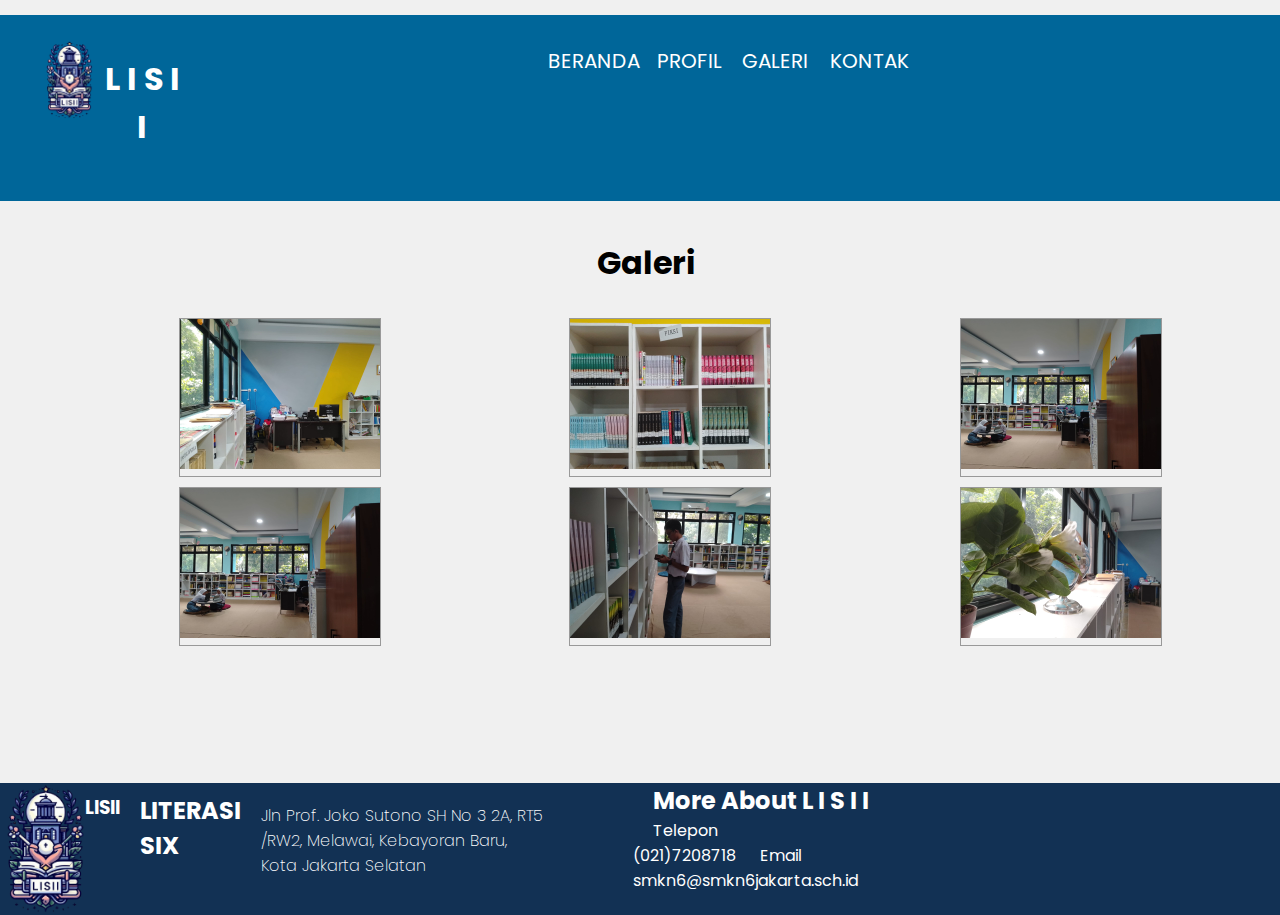
<file: UKK_MuhammadAkhdan/galeri.html>
<!DOCTYPE html>
<html lang="en">
<head>
    <meta charset="UTF-8">
    <meta name="viewport" content="width=device-width, initial-scale=1.0">
    <title>L I S I I</title>
    <link rel="shortcut icon" typee="x-icon" href="IMG-20241118-WA0001-removebg-preview.png">
    <link rel="stylesheet" href="Galeri.css">
    <link rel="preconnect" href="https://fonts.googleapis.com">
<link rel="preconnect" href="https://fonts.gstatic.com" crossorigin>
<link href="https://fonts.googleapis.com/css2?family=Poppins:ital,wght@0,100;0,200;0,300;0,400;0,500;0,600;0,700;0,800;0,900;1,100;1,200;1,300;1,400;1,500;1,600;1,700;1,800;1,900&display=swap" rel="stylesheet">

</head>
<body>
    
    <header>
        <div class="all-head">
            <img src="img/IMG-20241118-WA0001-removebg-preview.png" class="logo">
            <h1 class="lisii">L I S I I</h1>
            <div class="list-head">
                <ul>
                    <a href="index.html"><li>BERANDA</li></a>
                    <a href="profile.html"><li>PROFIL</li></a>
                    <a href="galeri.html"><li>GALERI</li></a>
                    <a href="kontak.html"><li>KONTAK</li></a>
                </ul>
            </div>
        </div>
    </header>

    <h1>Galeri</h1>

    <div class="foto">
      <div class="galer">
        <a target="_blank" href="PERPUS1.jpeg">
          <img src="img/PERPUS1.jpeg" alt="perpus1" width="200">
        </a>
      </div>
      
      <div class="galer">
      <a target="_blank" href="PERPUS4.jpeg">
        <img src="img/PERPUS4.jpeg" alt="perpus4" width="200">
      </a>
    </div>
    
    <div class="galer">
      <a target="_blank" href="PERPUS6.jpeg">
        <img src="img/PERPUS6.jpeg" alt="perpus4" width="200">
      </a>
    </div>
    
    <div class="galer">
      <a target="_blank" href="PERPUS6.jpeg">
        <img src="img/PERPUS6.jpeg" alt="perpus4" width="200">
      </a>
    </div>
    
    <div class="galer">
      <a target="_blank" href="PERPUS5.jpeg">
        <img src="img/PERPUS5.jpeg" alt="perpus5" width="200">
      </a>
    </div>
    
    <div class="galer">
      <a target="_blank" href="PERPUS2.jpeg">
        <img src="img/PERPUS2.jpeg" alt="perpus2" width="200">
      </a>
    </div>
  </div>

    <footer>
      <div class="logo-footer">
          <img src="img/IMG-20241118-WA0001-removebg-preview.png" class="logofooter">
          <div class="logotitle2">
              <h3 id="lainnya">LISII</h3>
              <h2>LITERASI<br>SIX</h2>
              <h4>Jln Prof. Joko Sutono SH No 3 2A, RT5<br>/RW2, Melawai, Kebayoran Baru,<br> Kota Jakarta Selatan</h4>
          </div> 
      <div class="row2">
              <h2 class="h2footer">More About L I S I I</h2>
              <a href="(021)7208718">Telepon <br>(021)7208718</a>
              <a href="smkn6@smkn6jakarta.sch.id">Email <br>smkn6@smkn6jakarta.sch.id</a>
      </div>
      </div>
</body>
</html>
</file>
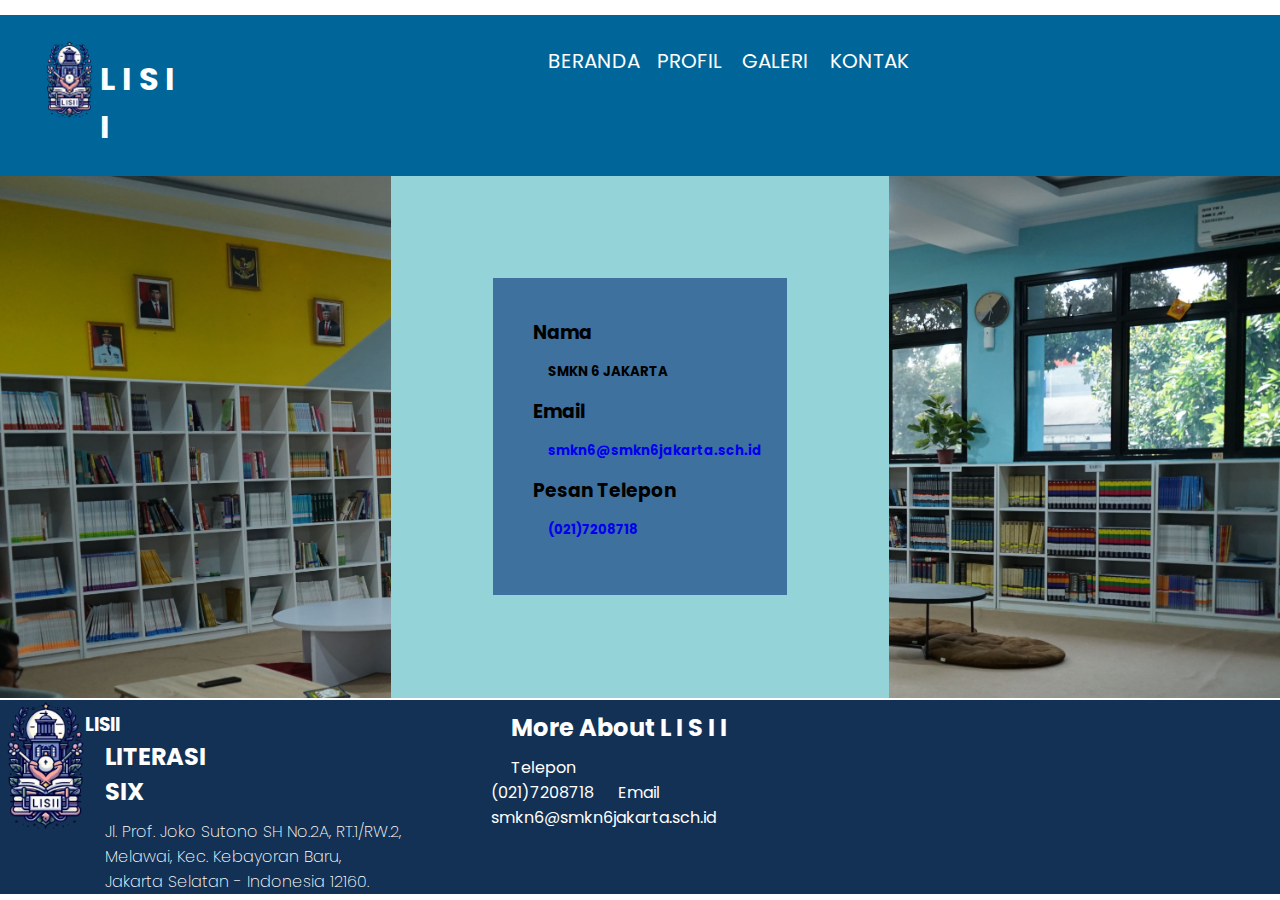
<file: UKK_MuhammadAkhdan/kontak.html>
<!DOCTYPE html>
<html lang="en">
<head>
    <meta charset="UTF-8">
    <meta name="viewport" content="width=device-width, initial-scale=1.0">
    <title>L I S I I</title>
    <link rel="shortcut icon" typee="x-icon" href="IMG-20241118-WA0001-removebg-preview.png">
    <link rel="stylesheet" href="kontak.css">
    <link rel="preconnect" href="https://fonts.googleapis.com">
<link rel="preconnect" href="https://fonts.gstatic.com" crossorigin>
<link href="https://fonts.googleapis.com/css2?family=Poppins:ital,wght@0,100;0,200;0,300;0,400;0,500;0,600;0,700;0,800;0,900;1,100;1,200;1,300;1,400;1,500;1,600;1,700;1,800;1,900&display=swap" rel="stylesheet">

</head>
<body>
    
    <header>
        <div class="all-head">
            <img src="img/IMG-20241118-WA0001-removebg-preview.png" class="logo">
            <h1 class="lisii">L I S I I</h1>
            <div class="list-head">
                <ul>
                    <a href="index.html"><li>BERANDA</li></a>
                    <a href="profile.html"><li>PROFIL</li></a>
                    <a href="galeri.html"><li>GALERI</li></a>
                    <a href="kontak.html"><li>KONTAK</li></a>
                </ul>
            </div>
        </div>
    </header>

    <section>
        <div class="all-open">
            <div class="flex2">
                <div class="text">
                    <h3>Nama</h3>
                    <h5>SMKN 6 JAKARTA</h5>
                    <h3>Email</h3>
                    <a href="smkn6@smkn6jakarta.sch.id"><h5>smkn6@smkn6jakarta.sch.id</h5></a>
                    <h3>Pesan Telepon</h3>
                    <a href="(021)7208718"><h5>(021)7208718</h5></a>
                </div>
            </div>
          </div>
        </div>
    </section>
    <footer>
        <div class="logo-footer">
            <img src="img/IMG-20241118-WA0001-removebg-preview.png" class="logofooter">
            <div class="logotitle2">
                <h3 id="lainnya">LISII</h3>
                <h2>LITERASI<br>SIX</h2>
                <h4>Jl. Prof. Joko Sutono SH No.2A, RT.1/RW.2,<br>
                    Melawai, Kec. Kebayoran Baru,<br>
                    Jakarta Selatan - Indonesia 12160.</h4>
            </div> 
        <div class="row2">
                <h2 class="h2footer">More About L I S I I</h2>
                <a href="(021)7208718">Telepon <br>(021)7208718</a>
                <a href="smkn6@smkn6jakarta.sch.id">Email <br>smkn6@smkn6jakarta.sch.id</a>
        </div>
        </div>

</body>
</html>
</file>
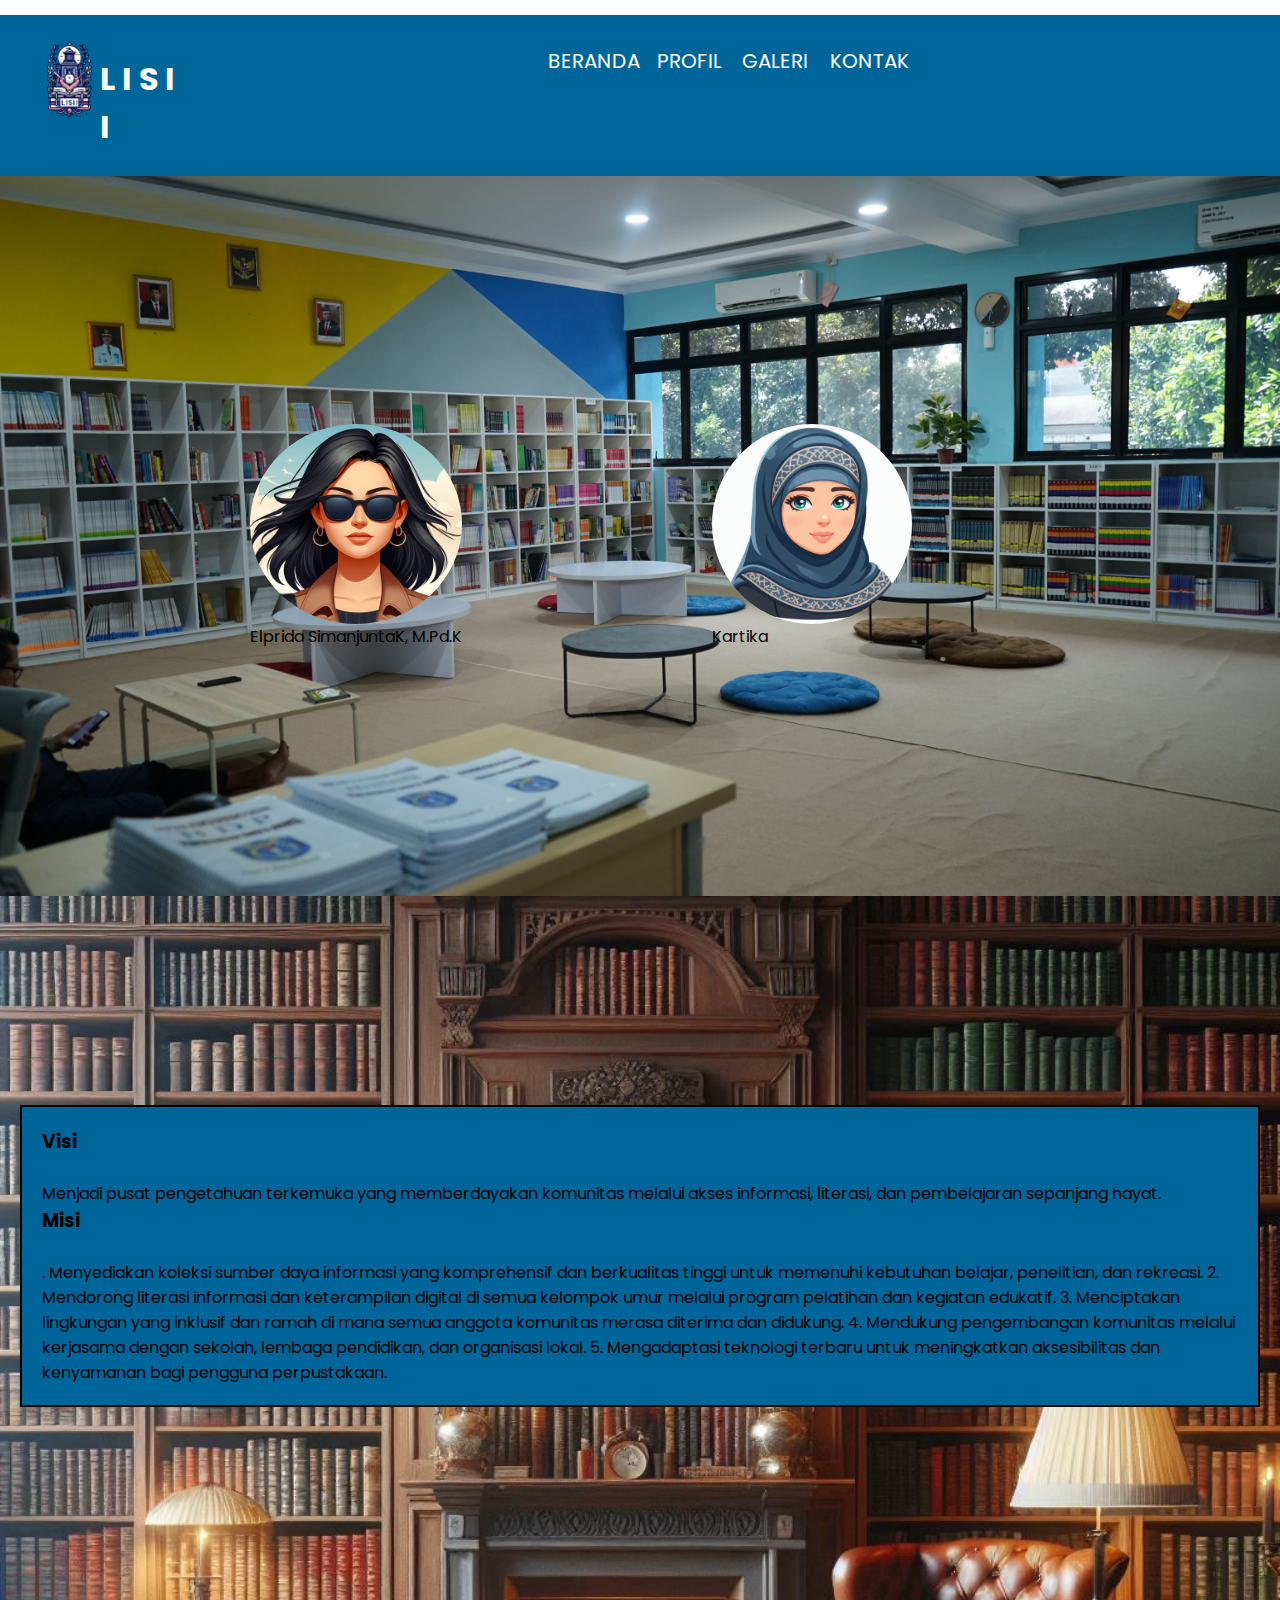
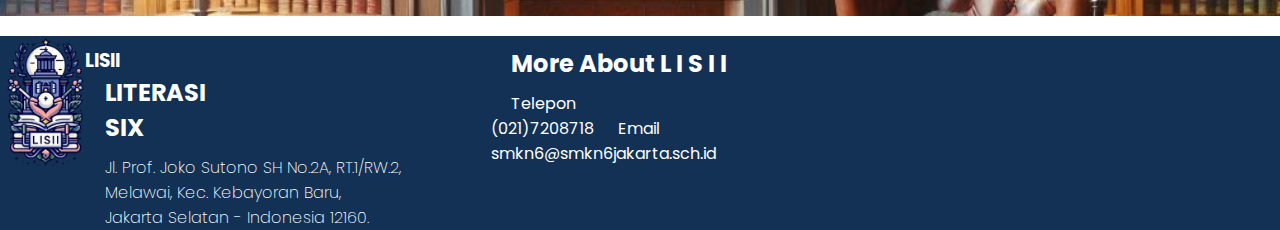
<file: UKK_MuhammadAkhdan/profile.html>
<!DOCTYPE html>
<html lang="en">
<head>
    <meta charset="UTF-8">
    <meta name="viewport" content="width=device-width, initial-scale=1.0">
    <title>L I S I I</title>
    <link rel="shortcut icon" typee="x-icon" href="IMG-20241118-WA0001-removebg-preview.png">
    <link rel="stylesheet" href="profil.css">
    <link rel="preconnect" href="https://fonts.googleapis.com">
<link rel="preconnect" href="https://fonts.gstatic.com" crossorigin>
<link href="https://fonts.googleapis.com/css2?family=Poppins:ital,wght@0,100;0,200;0,300;0,400;0,500;0,600;0,700;0,800;0,900;1,100;1,200;1,300;1,400;1,500;1,600;1,700;1,800;1,900&display=swap" rel="stylesheet">

</head>
<body>
    
    <header>
        <div class="all-head">
            <img src="img/IMG-20241118-WA0001-removebg-preview.png" class="logo">
            <h1 class="lisii">L I S I I</h1>
            <div class="list-head">
                <ul>
                  <a href="index.html"><li>BERANDA</li></a>
                  <a href="profile.html"><li>PROFIL</li></a>
                  <a href="galeri.html"><li>GALERI</li></a>
                  <a href="kontak.html"><li>KONTAK</li></a>
                </ul>
            </div>
        </div>
    </header>

    <section>
        <div class="all-open">
          <div class="pengawas">
            <img src="img/WhatsApp Image 2024-11-28 at 10.27.14.jpeg"><p>Elprida SimanjuntaK, M.Pd.K</p>
           </div>
           <div class="pengawas">
            <img src="img/WhatsApp Image 2024-11-28 at 10.30.05.jpeg" ><p>Kartika</p>
          </div>
        </div>
    </section>

    <section>
      <div class="all-open2">
        <div class="container">
          <div class="container2">
            <h3>Visi</h3><br><p>Menjadi pusat pengetahuan terkemuka yang memberdayakan komunitas melalui akses informasi, literasi, dan pembelajaran sepanjang hayat.</p></div>
          <div class="container3"></div>  
            <h3>Misi</h3><br><p>. Menyediakan koleksi sumber daya informasi yang komprehensif dan berkualitas tinggi untuk memenuhi kebutuhan belajar, penelitian, dan rekreasi.

              2. Mendorong literasi informasi dan keterampilan digital di semua kelompok umur melalui program pelatihan dan kegiatan edukatif.
              
              3. Menciptakan lingkungan yang inklusif dan ramah di mana semua anggota komunitas merasa diterima dan didukung.
              
              4. Mendukung pengembangan komunitas melalui kerjasama dengan sekolah, lembaga pendidikan, dan organisasi lokal.
              
              5. Mengadaptasi teknologi terbaru untuk meningkatkan aksesibilitas dan kenyamanan bagi pengguna perpustakaan.</p>
          </div>
        </div>
      </div>
    </section>

    <footer>
      <div class="logo-footer">
          <img src="img/IMG-20241118-WA0001-removebg-preview.png" class="logofooter">
          <div class="logotitle2">
              <h3 id="lainnya">LISII</h3>
              <h2>LITERASI<br>SIX</h2>
              <h4>Jl. Prof. Joko Sutono SH No.2A, RT.1/RW.2,<br>
                Melawai, Kec. Kebayoran Baru,<br>
                Jakarta Selatan - Indonesia 12160.</h4>
          </div> 
      <div class="row2">
              <h2 class="h2footer">More About L I S I I</h2>
              <a href="(021)7208718">Telepon <br>(021)7208718</a>
              <a href="smkn6@smkn6jakarta.sch.id">Email <br>smkn6@smkn6jakarta.sch.id</a>
      </div>
      </div>
</body>
</html>
</file>
<file: UKK_MuhammadAkhdan/Galeri.css>
*{
    margin: 0;
    padding: 0;
    font-family: "Poppins", sans-serif;
    text-decoration: none;
}

.all-head{
    display: flex;
    margin-top: 15px;
    background-color: #006699;
    padding: 25px;
    color: white;
}

.list-head{
    justify-content: center;
    margin: 0.5% 28% auto;
}

.list-head ul{
    display: flex;
    list-style: none;
    font-size: 20px;
}

.list-head ul a {
    color: white;
    margin-left: 10px;
    margin-right: 10px;
}

.list-head li{
    margin-left: 10%;
}

.all-open{
    background-image: url(perpussss.jpg);
    background-size: cover;
    height: 80vh;
    align-items: center;
    display: flex;
}
.logo {
    font-size: 1.5rem;
    font-weight: bold;
    padding-left: 20px; 
    color: #335338;
    display: flex;
    width: 50px;
    height: 80px;
}

.lisii {
   margin-top: 15px;
   margin-left: 7px;
}

body {
    background-color: #f0f0f0;
}

h1 {
    text-align: center;
    margin-top: 3%;
    margin-left: 1%;
    margin-bottom: 2%;
}

.foto {
    min-height: 50vh;
}

.galer {
    display: inline-block;
    border: 1px solid hsl(0, 0%, 60%);
    margin: 5px;
    margin-left: 14%;
}

.h2-1 {
    background-color: blue;
    border-radius: 10px;
    border: solid black 2px;
    display: flex;
    align-items: center;
    justify-content: center;
    width: 200px;
    height: 30px;
    margin-top: 10px;
}

.h2-1:hover {
    background-color: aqua;
}

.btn-box {
    display: flex;
    justify-content: center;
}

.btn {
    transition: 400ms;
    margin-left: 200px;
    margin-right: 200px;
    margin-top: 30px;
    cursor: pointer;
}

.a-home {
    color: black;
    text-decoration: none;
    display: flex;
    font-size: 19px;
}

.card-container {
    display: flex;
    justify-content: center;
    flex-wrap: wrap;
    margin-top: 100px;
}

.card {
    width: 325px;
    background-color: #f0f0f0;
    border-radius: 8px;
    overflow: hidden;
    box-shadow: 0px 2px 4px rgba(0,0,0,0.2);
    margin: 20px;
}

.card img {
    width: 100%;
    height: auto;
}

.card-content {
    padding: 16px;
}

.card-content h3 {
   font-size: 28px;
   margin-bottom: 8px;
}

.card-content p {
    color: #666;
    font-size: 15px;
    line-height: 1.3;
}

.card-content .btn {
    display: inline-block;
    padding: 8px 16px;
    background-color: #333;
    border-radius: 4px;
    margin-top: 16px;
    color: #fff;
}

.logo-footer {
    display: flex;
    margin-top: 20px;
    margin-left: 5px;
}

.logofooter {
    width: 80px;
    height: 100%;
}

.logotitle2 {
    margin-top: 10px;
    color: white;
    display: flex;
}

.logo-footer h2 {
    margin-left: 20px;
}

.logo-footer h4 {
    font-weight: 200;
    margin-top: 10px;
    margin-left: 20px;
}

.supportedby {
    color: white;
    display: flex;
}

.row2 {
    margin-left: 90px;
    color: white;
}

.row2 a {
    margin-left: 20px;
    color: white;
}

.h2 footer {
    margin: 10px;
    margin-top: 10px;
    color: white;
}

.row3 {
    margin-left: 90px;
    color: white;
}

.lasthome {
    margin-top: 50px;
    justify-content: space-between;
    align-items: center;
    color: white;
}

.liter {
    color: #006699;
}

footer {
    background-color: #123154;
}
</file>
<file: UKK_MuhammadAkhdan/kontak.css>
*{
    margin: 0;
    padding: 0;
    font-family: "Poppins", sans-serif;
    text-decoration: none;
}

.all-head {
    display: flex;
    margin-top: 15px;
    background-color: #006699;
    padding: 25px;
    color: white;
}

.list-head{
    justify-content: center;
    margin: 0.5% 28% auto;
}

.list-head ul{
    display: flex;
    list-style: none;
    font-size: 20px;
}

.list-head ul a {
    color: white;
    margin-left: 10px;
    margin-right: 10px;
}

.list-head li{
    margin-left: 10%;
}

.all-open{
    background-image: url(img/perpussss.jpg);
    background-size: cover;
    align-items: center;
    justify-content: center;
    display: flex;
    margin-bottom: -1.4%;
}

.logo {
    font-size: 1.5rem;
    font-weight: bold;
    padding-left: 20px; 
    color: #335338;
    display: flex;
    width: 50px;
    height: 80px;
}

.lisii {
   margin-top: 15px;
   margin-left: 7px;
}

.teks-open{
    font-size: 30px;
    margin: auto;
    width: 60%;
    color: white;

    h2{
        text-align: center;

        span{
            color: #006699;
            background-color: #98C3C4;
            border-radius: 20px;
        }
    }
}

.kategori{
    text-align: center;
    padding: 20px;
    color: #006699;

}

.kategori h1{
    font-size: 30px;
    text-decoration: #006699 underline;
}

.kategori-buku img{
    height: 200px;
    width: 180px;
}

.all-kategori{
     display: grid;
    grid-template-columns: auto auto auto;
    margin: 2% 5% auto;
}

.flex {
    background-color: #94D4D9;
}

.flex2 {
    border: 5px solid;
    border: transparent;
    padding: 8%;
    background-color: #94D4D9;
}

.flex2 .text {
    background-color: #3F719F;
    padding: 40px;
}

.flex2 .text h5 {
    margin: 7%;
}

.logo-footer {
    display: flex;
    margin-top: 20px;
    margin-left: 5px;
}

.logofooter {
    width: 80px;
    height: 100%;
}

.logotitle2 {
    margin-top: 10px;
    color: white;
}

.logo-footer h2 {
    margin-left: 20px;
}

.logo-footer h4 {
    font-weight: 200;
    margin-top: 10px;
    margin-left: 20px;
}

.supportedby {
    color: white;
    display: flex;
}

.row2 {
    margin-left: 90px;
    color: white;
}

.row2 a {
    margin-left: 20px;
    color: white;
}

.h2footer {
    margin: 10px;
    margin-top: 10px;
    color: white;
}

.row3 {
    margin-left: 90px;
    color: white;
}

.lasthome {
    justify-content: space-between;
    align-items: center;
    color: white;
}

.liter {
    color: #006699;
}

footer {
    background-color: #123154;
}
</file>
<file: UKK_MuhammadAkhdan/profil.css>
*{
    margin: 0;
    padding: 0;
    font-family: "Poppins", sans-serif;
    text-decoration: none;
}

.all-head{
    display: flex;
    margin-top: 15px;
    background-color: #006699;
    padding: 25px;
    color: white;
}

.list-head{
    justify-content: center;
    margin: 0.5% 28% auto;
}

.list-head ul{
    display: flex;
    list-style: none;
    font-size: 20px;
}

.list-head ul a {
    color: white;
    margin-left: 10px;
    margin-right: 10px;
}

.list-head li{
    margin-left: 10%;
}

.all-open{
    background-image: url(img/perpussss.jpg);
    background-size: cover;
    height: 80vh;
    align-items: center;
    display: flex;
}

.all-open2{
    background-image: url(img/WhatsApp\ Image\ 2024-11-28\ at\ 10.54.21.jpeg);
    background-size: cover;
    height: 80vh;
    align-items: center;
    display: flex;
}

.logo {
    font-size: 1.5rem;
    font-weight: bold;
    padding-left: 20px; 
    color: #335338;
    display: flex;
    width: 50px;
    height: 80px;
}

.lisii {
   margin-top: 15px;
   margin-left: 7px;
}

.pengawas {
    display: flex;
    justify-content: center;
    margin-left: 250px;
    flex-direction: column;
}

.pengawas img {
    border-radius: 50%;
    height: 200px;
}

.container {
    border: 20px;
    margin: 20px;
    padding: 20px;
    background-color: #006699;
    border: 2px solid;
    justify-content: space-between;
}

.container3 h3 p {
    border: 2px solid;
    background-color: #006699;
}

.logo-footer {
    display: flex;
    margin-top: 20px;
    margin-left: 5px;
}

.logofooter {
    width: 80px;
    height: 100%;
}

.logotitle2 {
    margin-top: 10px;
    color: white;
}

.logo-footer h2 {
    margin-left: 20px;
}

.logo-footer h4 {
    font-weight: 200;
    margin-top: 10px;
    margin-left: 20px;
}

.supportedby {
    color: white;
    display: flex;
}

.row2 {
    margin-left: 90px;
    color: white;
}

.row2 a {
    margin-left: 20px;
    color: white;
}

.h2footer {
    margin: 10px;
    margin-top: 10px;
    color: white;
}

.row3 {
    margin-left: 90px;
    color: white;
}

.lasthome {
    justify-content: space-between;
    align-items: center;
    color: white;
}

.liter {
    color: #006699;
}

footer {
    background-color: #123154;
}
</file>
